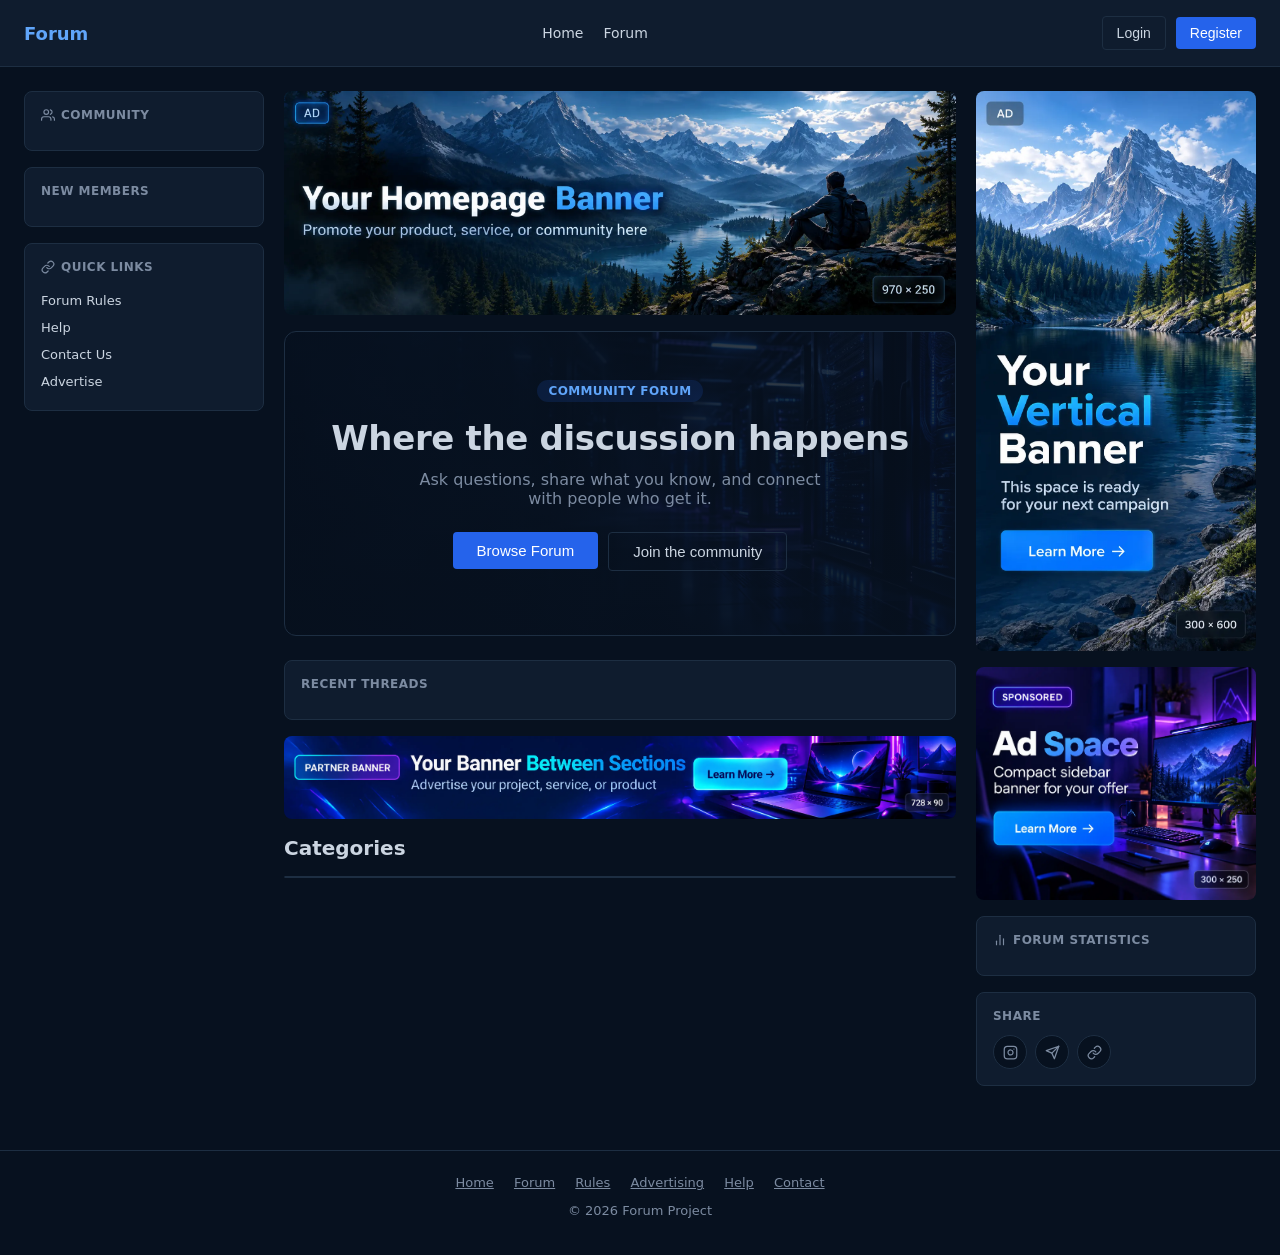
<file: index.html>
<!DOCTYPE html>
<html lang="en">
<head>
    <meta charset="UTF-8">
    <title>Forum</title>
    <link rel="stylesheet" href="css/main.css">
    <link rel="stylesheet" href="css/home.css">
</head>
<body>
    <nav id="navbar"></nav>

    <main class="page-shell">
        <div class="home-layout">

            <!-- Column 1: Community -->
            <div class="column-left">
                <div class="panel">
                    <h3>
                        <svg viewBox="0 0 24 24" fill="none" stroke="currentColor" stroke-width="2" stroke-linecap="round" stroke-linejoin="round"><path d="M17 21v-2a4 4 0 0 0-4-4H5a4 4 0 0 0-4 4v2"></path><circle cx="9" cy="7" r="4"></circle><path d="M23 21v-2a4 4 0 0 0-3-3.87"></path><path d="M16 3.13a4 4 0 0 1 0 7.75"></path></svg>
                        Community
                    </h3>
                    <div id="community-stats"></div>
                </div>

                <div class="panel">
                    <h3>New Members</h3>
                    <ul class="member-list" id="new-members-list"></ul>
                </div>

                <div class="panel">
                    <h3>
                        <svg viewBox="0 0 24 24" fill="none" stroke="currentColor" stroke-width="2" stroke-linecap="round" stroke-linejoin="round"><path d="M10 13a5 5 0 0 0 7.54.54l3-3a5 5 0 0 0-7.07-7.07l-1.72 1.71"></path><path d="M14 11a5 5 0 0 0-7.54-.54l-3 3a5 5 0 0 0 7.07 7.07l1.71-1.71"></path></svg>
                        Quick Links
                    </h3>
                    <ul class="link-list">
                        <li><a href="#">Forum Rules</a></li>
                        <li><a href="#">Help</a></li>
                        <li><a href="#">Contact Us</a></li>
                        <li><a href="#">Advertise</a></li>
                    </ul>
                </div>
            </div>

            <!-- Column 2: Main -->
            <div class="column-main">
                <a href="#" class="banner-slot banner-wide">
                    <img src="assets/banners/banner4-970x250.webp" alt="Advertisement">
                </a>

                <section class="hero">
                    <span class="hero-badge">Community Forum</span>
                    <h1>Where the discussion happens</h1>
                    <p>Ask questions, share what you know, and connect with people who get it.</p>
                    <div class="hero-actions">
                        <a href="forum.html"><button class="btn-primary">Browse Forum</button></a>
                        <a href="register.html"><button class="btn-ghost">Join the community</button></a>
                    </div>
                    <div class="hero-stats" id="hero-stats"></div>
                </section>

                <div class="panel">
                    <h3>Recent Threads</h3>
                    <div id="recent-threads-list"></div>
                </div>

                <a href="#" class="banner-slot banner-strip">
                    <img src="assets/banners/banner1-728x90.webp" alt="Advertisement">
                </a>

                <h2 class="section-heading">Categories</h2>
                <div id="category-grid" class="category-grid"></div>
            </div>

            <!-- Column 3: Sidebar -->
            <div class="column-right">
                <a href="#" class="banner-slot banner-tall">
                    <img src="assets/banners/banner3-300x600.webp" alt="Advertisement">
                </a>
                <a href="#" class="banner-slot banner-box">
                    <img src="assets/banners/banner2-300x250.webp" alt="Advertisement">
                </a>

                <div class="panel">
                    <h3>
                        <svg viewBox="0 0 24 24" fill="none" stroke="currentColor" stroke-width="2" stroke-linecap="round" stroke-linejoin="round"><line x1="18" y1="20" x2="18" y2="10"></line><line x1="12" y1="20" x2="12" y2="4"></line><line x1="6" y1="20" x2="6" y2="14"></line></svg>
                        Forum Statistics
                    </h3>
                    <div id="forum-stats"></div>
                </div>

                <div class="panel">
                    <h3>Share</h3>
                    <div class="share-row">
                        <a href="#" aria-label="Share on Instagram">
                            <svg viewBox="0 0 24 24" fill="none" stroke="currentColor" stroke-width="2" stroke-linecap="round" stroke-linejoin="round"><rect x="2" y="2" width="20" height="20" rx="5" ry="5"></rect><path d="M16 11.37A4 4 0 1 1 12.63 8 4 4 0 0 1 16 11.37z"></path><line x1="17.5" y1="6.5" x2="17.51" y2="6.5"></line></svg>
                        </a>
                        <a href="#" aria-label="Share on Telegram">
                            <svg viewBox="0 0 24 24" fill="none" stroke="currentColor" stroke-width="2" stroke-linecap="round" stroke-linejoin="round"><line x1="22" y1="2" x2="11" y2="13"></line><polygon points="22 2 15 22 11 13 2 9 22 2"></polygon></svg>
                        </a>
                        <a href="#" aria-label="Copy link">
                            <svg viewBox="0 0 24 24" fill="none" stroke="currentColor" stroke-width="2" stroke-linecap="round" stroke-linejoin="round"><path d="M10 13a5 5 0 0 0 7.54.54l3-3a5 5 0 0 0-7.07-7.07l-1.72 1.71"></path><path d="M14 11a5 5 0 0 0-7.54-.54l-3 3a5 5 0 0 0 7.07 7.07l1.71-1.71"></path></svg>
                        </a>
                    </div>
                </div>
            </div>

        </div>
    </main>

    <footer class="site-footer">
        <a href="index.html">Home</a>
        <a href="forum.html">Forum</a>
        <a href="#">Rules</a>
        <a href="#">Advertising</a>
        <a href="#">Help</a>
        <a href="#">Contact</a>
        <p>&copy; 2026 Forum Project</p>
    </footer>

    <script type="module" src="js/components/navbar.js"></script>
    <script type="module" src="js/pages/home.js"></script>
</body>
</html>
</file>
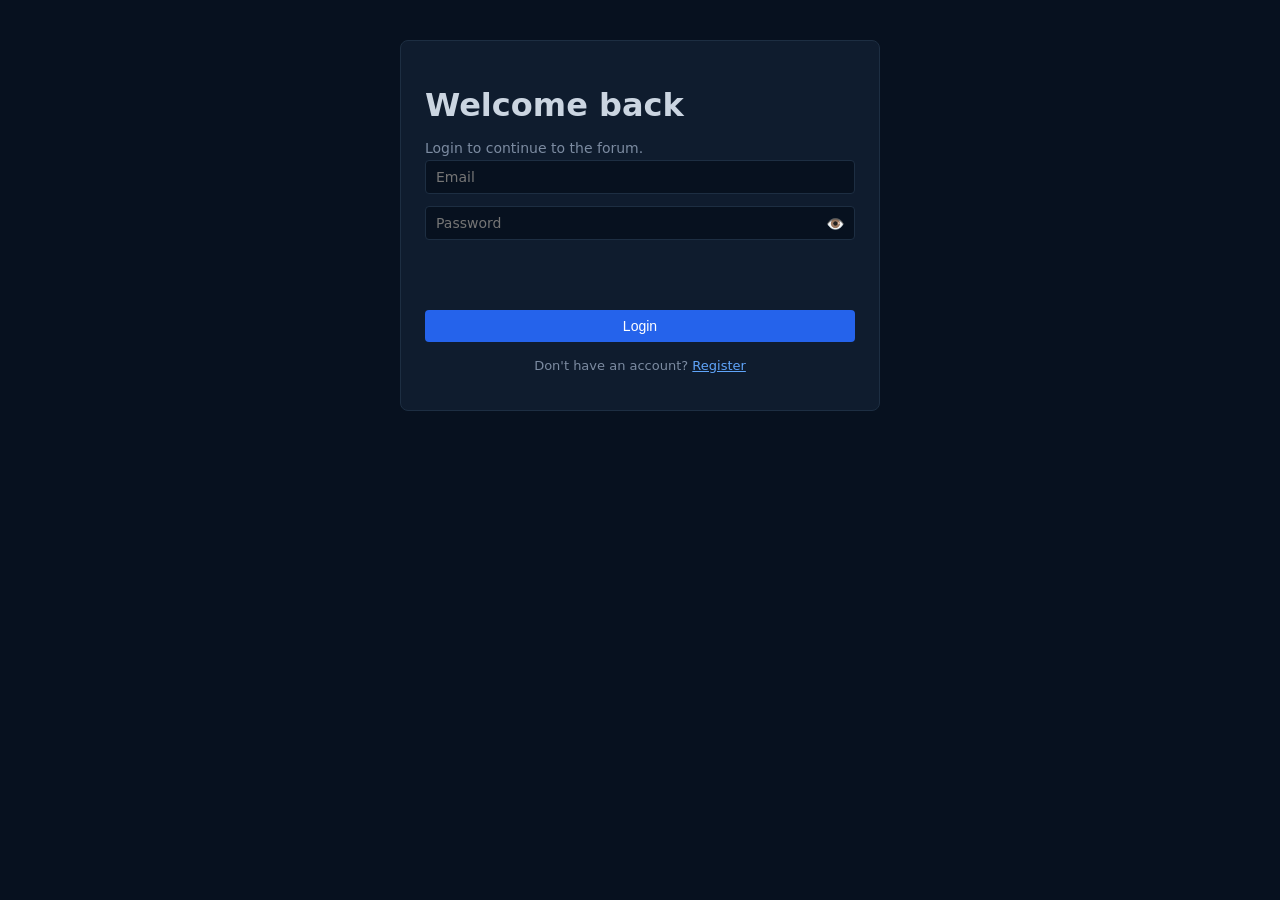
<file: account.html>
<!DOCTYPE html>
<html lang="en">
<head>
    <meta charset="UTF-8">
    <title>Account</title>
    <link rel="stylesheet" href="css/main.css">
</head>
<body>
    <nav id="navbar"></nav>

    <div class="container">
                <h1>Account</h1>
        <div id="profile-info"></div>
        <button id="logout-btn">Logout</button>
    </div>

    <script type="module" src="js/components/navbar.js"></script>
    <script type="module" src="js/pages/profile.js"></script>
</body>
</html>
</file>
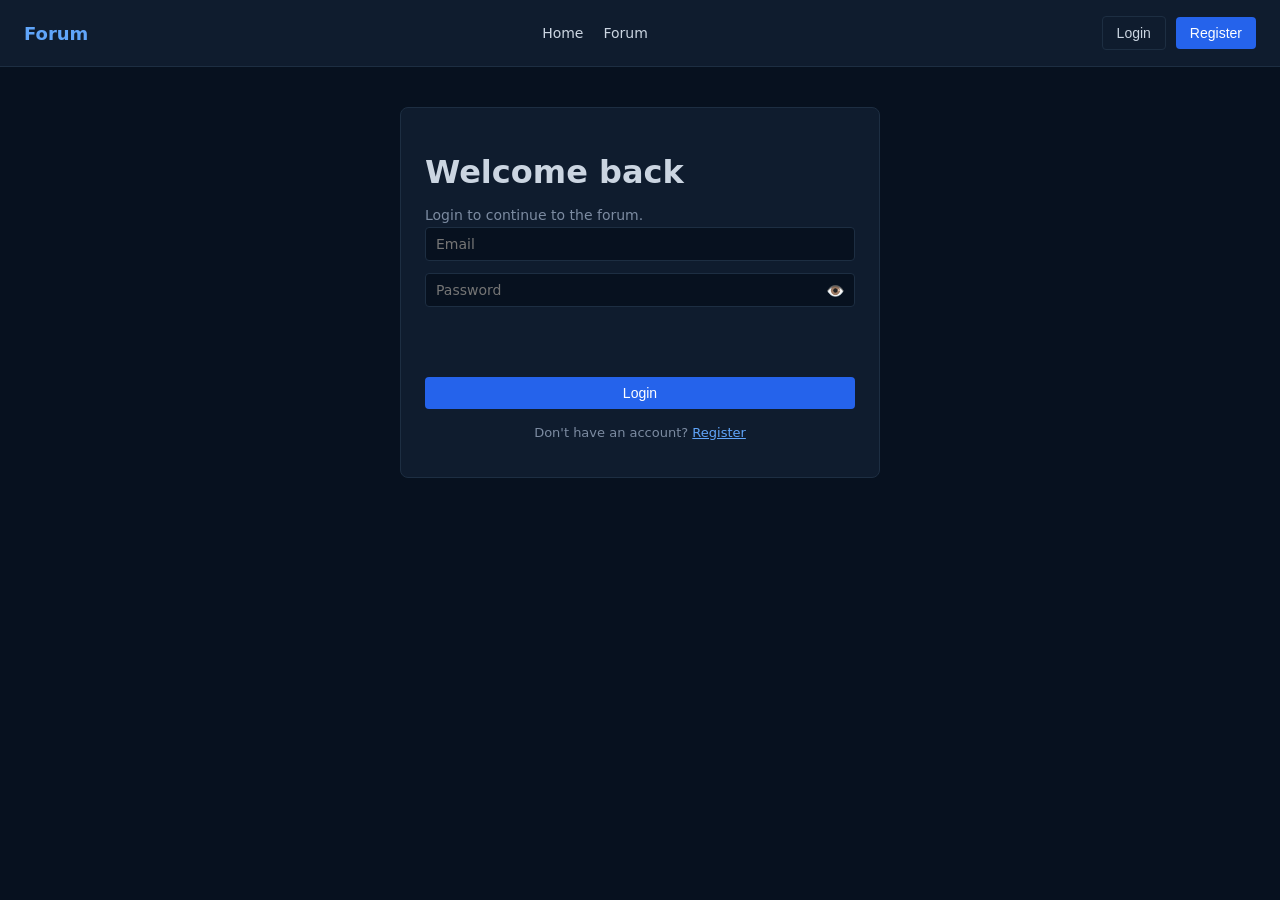
<file: create-thread.html>
<!DOCTYPE html>
<html lang="en">
<head>
    <meta charset="UTF-8">
    <title>New Thread</title>
    <link rel="stylesheet" href="css/main.css">
</head>
<body>
    <nav id="navbar"></nav>

    <div class="container">
                <h1>New Thread</h1>
        <form id="create-thread-form">
            <select name="categoryId" id="category-select" required></select>
            <input type="text" name="title" placeholder="Thread title" required>
            <label>
                <input type="checkbox" name="isAnonymous">
                Post anonymously
            </label>
            <p class="error-message" id="error-message"></p>
            <button type="submit">Create</button>
        </form>
    </div>

    <script type="module" src="js/components/navbar.js"></script>
    <script type="module" src="js/pages/create-thread.js"></script>
</body>
</html>
</file>
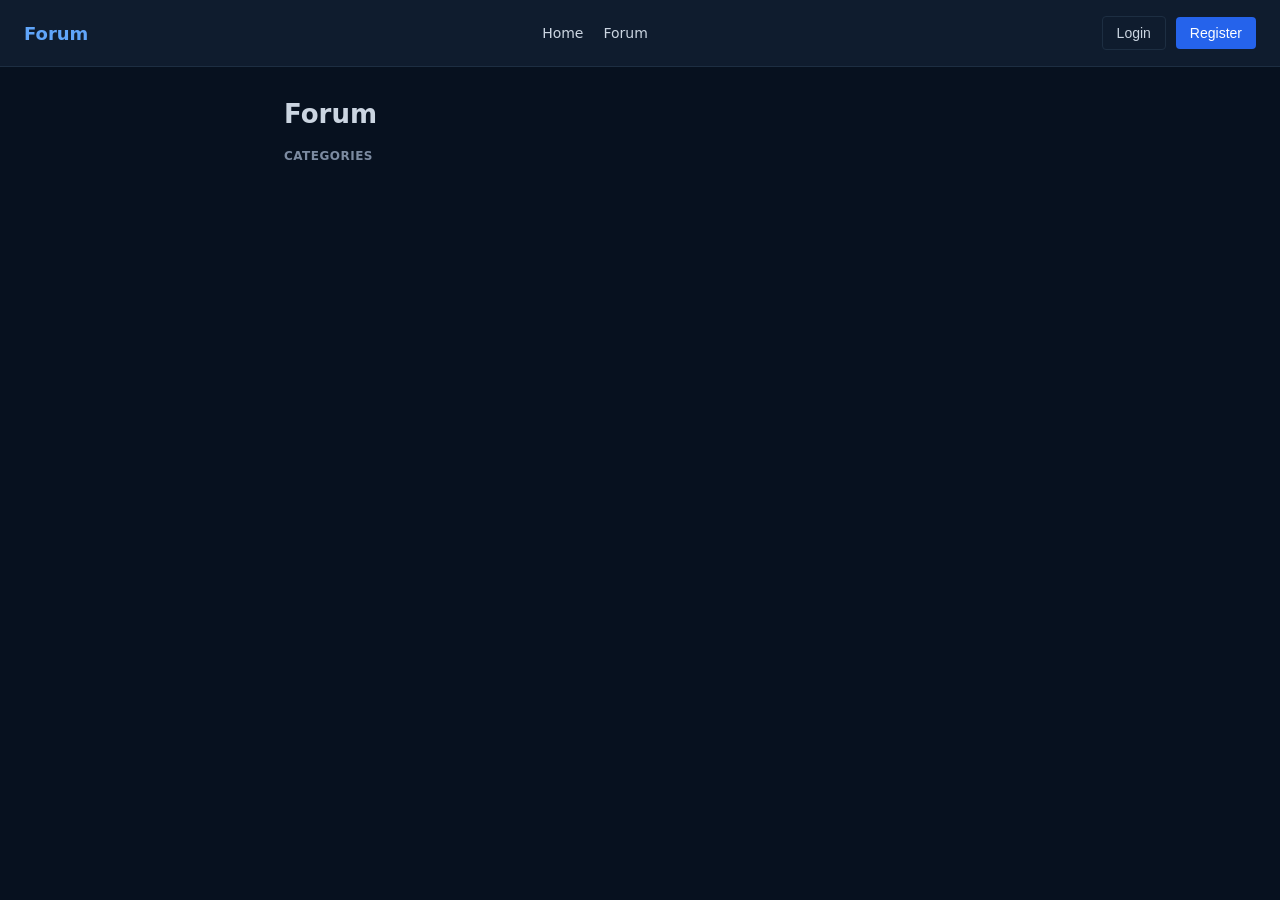
<file: forum.html>
<!DOCTYPE html>
<html lang="en">
<head>
    <meta charset="UTF-8">
    <title>Forum</title>
    <link rel="stylesheet" href="css/main.css">
    <link rel="stylesheet" href="css/forum.css">
</head>
<body>
    <nav id="navbar"></nav>

    <main class="page-shell forum-page">
        <h1 class="page-title">Forum</h1>

        <div class="panel category-chip-panel">
            <h3>Categories</h3>
            <div id="categories-list" class="category-chips"></div>
        </div>

        <div class="panel threads-panel" id="threads-panel" style="display: none;">
            <div class="threads-panel-header">
                <h2 id="threads-heading">Threads</h2>
                <a id="create-thread-link" href="create-thread.html" class="btn-primary-link">+ New thread</a>
            </div>
            <div id="threads-list"></div>
        </div>
    </main>

    <script type="module" src="js/components/navbar.js"></script>
    <script type="module" src="js/pages/forum.js"></script>
</body>
</html>
</file>
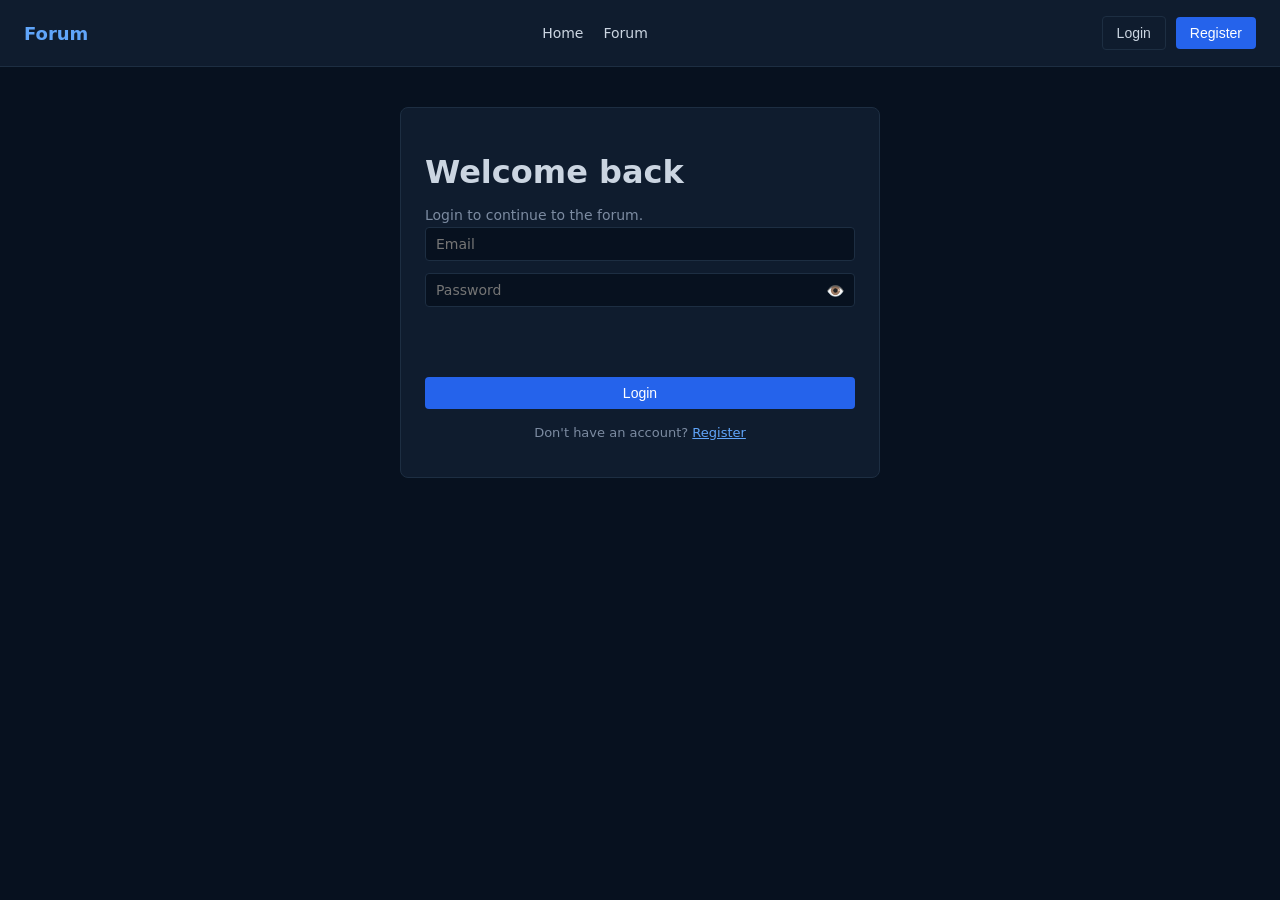
<file: login.html>
<!DOCTYPE html>
<html lang="en">
<head>
    <meta charset="UTF-8">
    <title>Login</title>
    <link rel="stylesheet" href="css/main.css">
    <link rel="stylesheet" href="css/auth.css">
</head>
<body>
    <nav id="navbar"></nav>

    <div class="container">
        <h1>Welcome back</h1>
        <p class="auth-subtitle">Login to continue to the forum.</p>

        <form id="login-form">
            <input type="email" name="email" placeholder="Email" required>

            <div class="password-field">
                <input type="password" name="password" placeholder="Password" required>
                <button type="button" class="toggle-password" aria-label="Show password">👁️</button>
            </div>

            <p class="error-message" id="error-message"></p>
            <button type="submit">Login</button>
        </form>

        <p class="auth-footer-link">Don't have an account? <a href="register.html">Register</a></p>
    </div>

    <script type="module" src="js/components/navbar.js"></script>
    <script type="module" src="js/pages/login.js"></script>
</body>
</html>
</file>
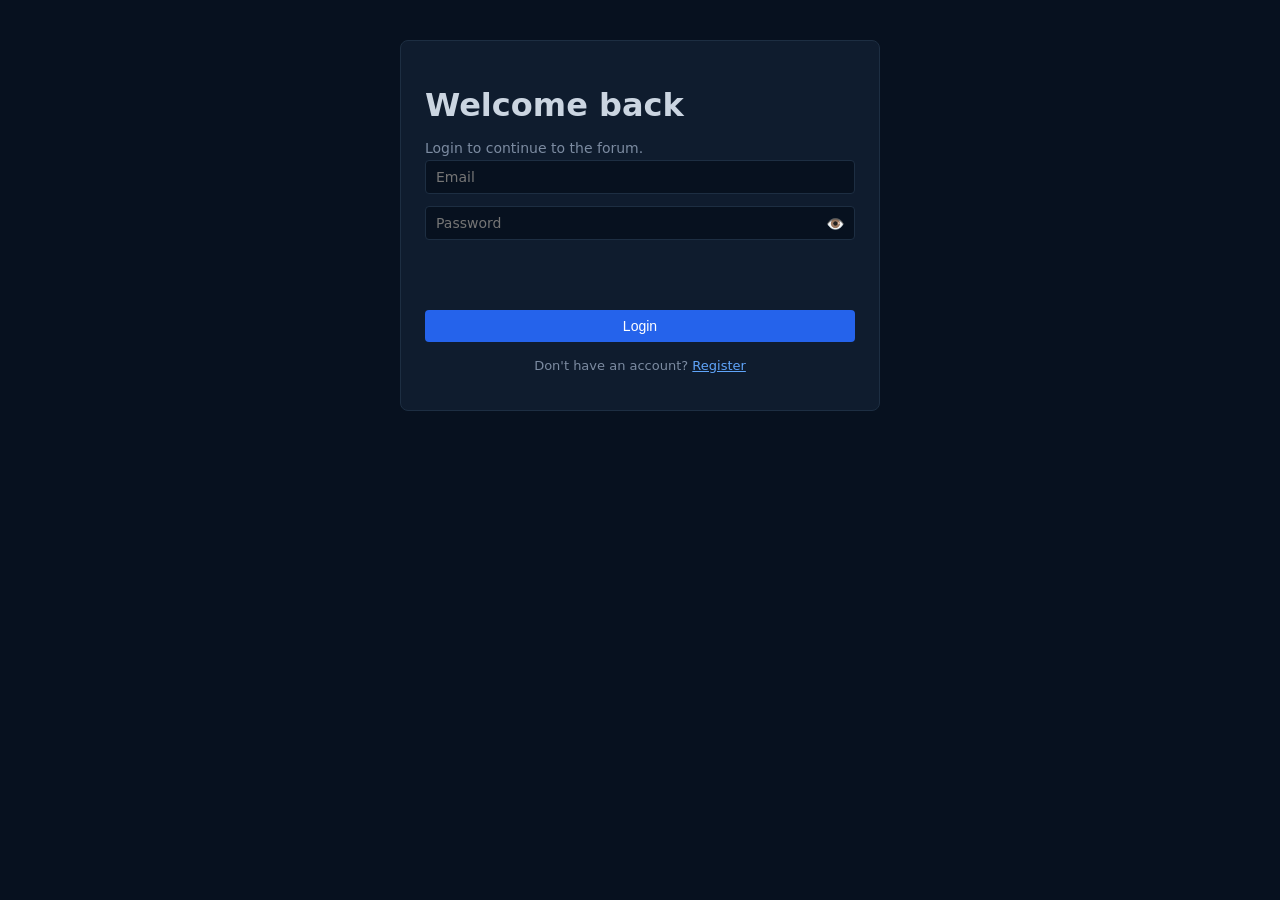
<file: moderator.html>
<!DOCTYPE html>
<html lang="en">
<head>
    <meta charset="UTF-8">
    <title>Moderator Tools</title>
    <link rel="stylesheet" href="css/main.css">
    <link rel="stylesheet" href="css/moderator.css">
</head>
<body>
    <nav id="navbar"></nav>

    <main class="page-shell moderator-page">
        <h1 class="page-title">Moderator Tools</h1>
        <p class="page-subtitle">Hide posts or lock threads by their ID.</p>

        <div class="panel">
            <h3>Hide / Unhide Post</h3>
            <form id="post-form" class="inline-form">
                <input type="number" name="postId" placeholder="Post ID" required min="1">
                <button type="submit" name="action" value="hide" class="btn-danger">Hide</button>
                <button type="submit" name="action" value="unhide" class="btn-success">Unhide</button>
            </form>
            <p class="status-message" id="post-message"></p>
        </div>

        <div class="panel">
            <h3>Lock / Unlock Thread</h3>
            <form id="thread-form" class="inline-form">
                <input type="number" name="threadId" placeholder="Thread ID" required min="1">
                <button type="submit" name="action" value="lock" class="btn-danger">Lock</button>
                <button type="submit" name="action" value="unlock" class="btn-success">Unlock</button>
            </form>
            <p class="status-message" id="thread-message"></p>
        </div>
    </main>

    <script type="module" src="js/components/navbar.js"></script>
    <script type="module" src="js/pages/moderator.js"></script>
</body>
</html>
</file>
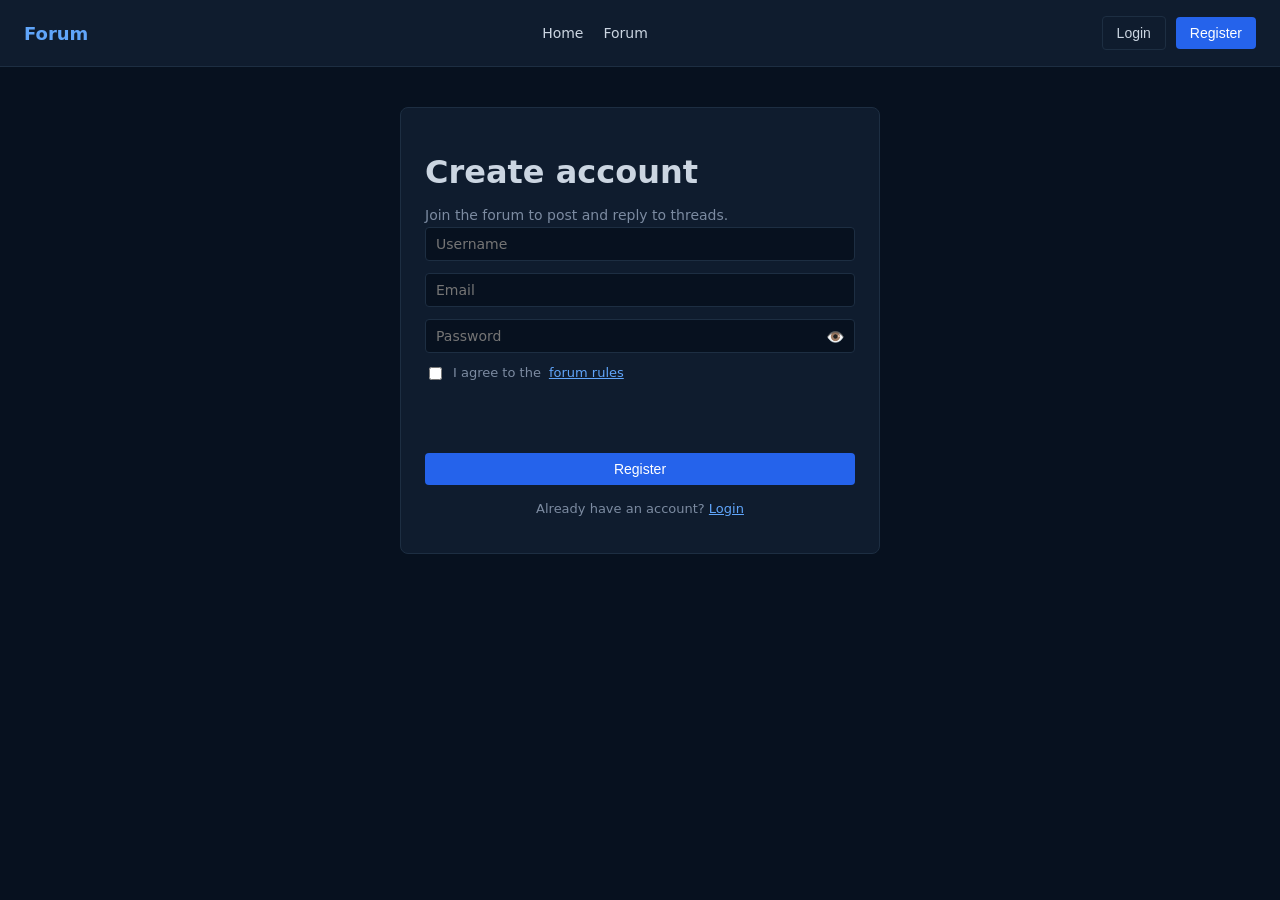
<file: register.html>
<!DOCTYPE html>
<html lang="en">
<head>
    <meta charset="UTF-8">
    <title>Registration</title>
    <link rel="stylesheet" href="css/main.css">
    <link rel="stylesheet" href="css/auth.css">
</head>
<body>
    <nav id="navbar"></nav>

    <div class="container">
        <h1>Create account</h1>
        <p class="auth-subtitle">Join the forum to post and reply to threads.</p>

        <form id="register-form">
            <input type="text" name="username" placeholder="Username" required>
            <input type="email" name="email" placeholder="Email" required>

            <div class="password-field">
                <input type="password" name="password" placeholder="Password" required>
                <button type="button" class="toggle-password" aria-label="Show password">👁️</button>
            </div>

            <label class="checkbox-label">
                <input type="checkbox" name="terms" required>
                I agree to the <a href="#">forum rules</a>
            </label>

            <p class="error-message" id="error-message"></p>
            <button type="submit">Register</button>
        </form>

        <p class="auth-footer-link">Already have an account? <a href="login.html">Login</a></p>
    </div>

    <script type="module" src="js/components/navbar.js"></script>
    <script type="module" src="js/pages/register.js"></script>
</body>
</html>
</file>
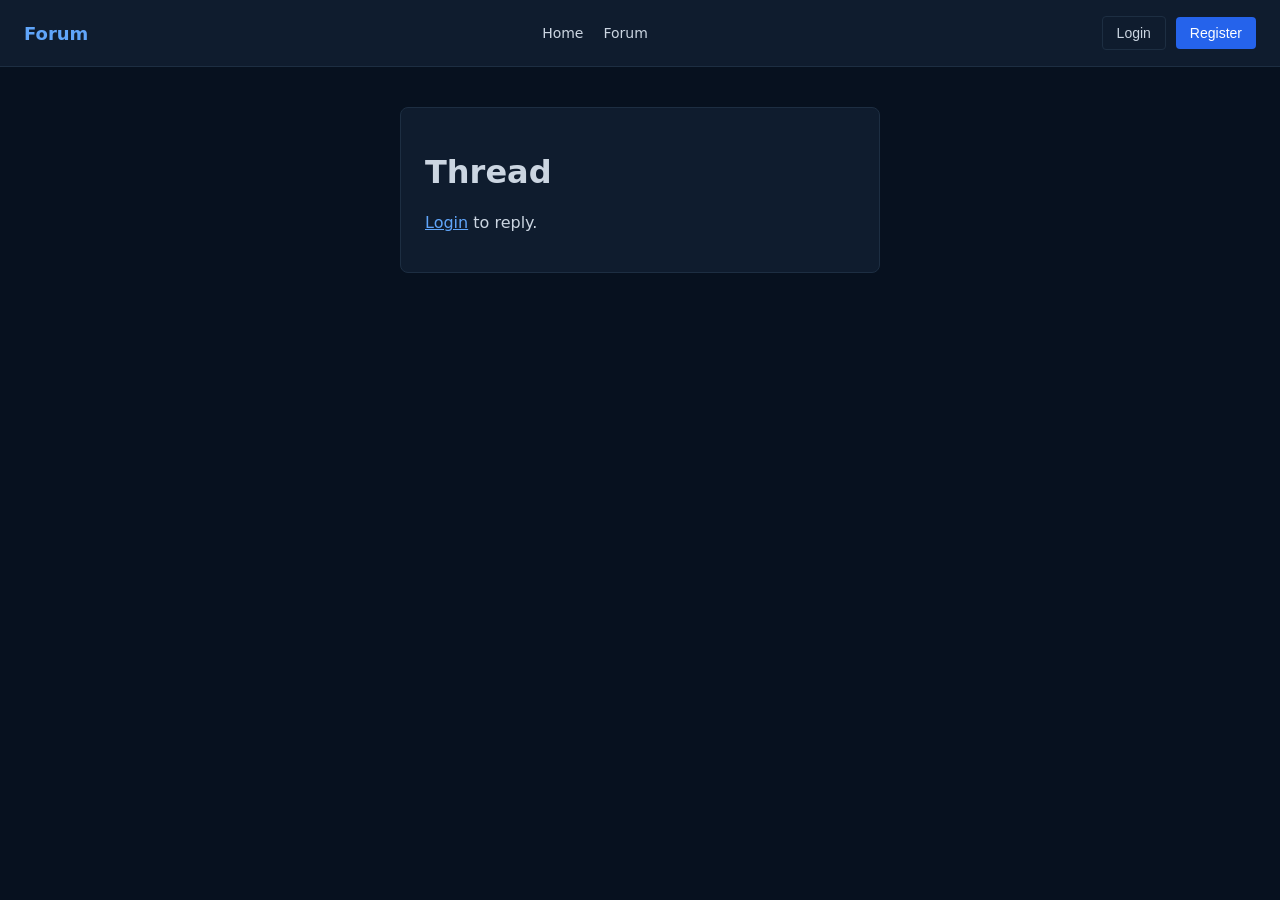
<file: thread.html>
<!DOCTYPE html>
<html lang="en">
<head>
    <meta charset="UTF-8">
    <title>Thread</title>
    <link rel="stylesheet" href="css/main.css">
    <link rel="stylesheet" href="css/forum.css">
</head>
<body>
    <nav id="navbar"></nav>

    <div class="container">
                <h1>Thread</h1>

        <div id="posts-list"></div>

        <div id="post-form-wrapper" style="display: none;">
            <h2>Reply</h2>
            <form id="post-form">
                <textarea name="content" rows="4" placeholder="Write a reply..." required></textarea>
                <p class="error-message" id="error-message"></p>
                <button type="submit">Post</button>
            </form>
        </div>
        <p id="login-to-reply" style="display: none;"><a href="login.html">Login</a> to reply.</p>
    </div>

    <script type="module" src="js/components/navbar.js"></script>
    <script type="module" src="js/pages/thread.js"></script>
</body>
</html>
</file>
<file: css/main.css>
:root {
    --bg: #07111F;
    --surface: #0F1C2E;
    --surface-hover: #16283d;
    --border: #1d2e42;
    --primary: #2563EB;
    --primary-hover: #1d4ed8;
    --secondary: #60A5FA;
    --text: #CBD5E1;
    --text-muted: #7c8ba1;
    --danger: #dc2626;
    --danger-hover: #b91c1c;
    --success: #16a34a;
    --success-hover: #15803d;
}

* {
    box-sizing: border-box;
}

body {
    margin: 0;
    font-family: system-ui, sans-serif;
    background: var(--bg);
    color: var(--text);
}

a {
    color: var(--secondary);
}

.page-shell {
    max-width: 1440px;
    margin: 0 auto;
    padding: 0 24px;
}

.container {
    max-width: 480px;
    margin: 40px auto;
    padding: 24px;
    background: var(--surface);
    border: 1px solid var(--border);
    border-radius: 8px;
}

form {
    display: flex;
    flex-direction: column;
    gap: 12px;
}

input,
select,
textarea {
    padding: 8px 10px;
    font-size: 14px;
    font-family: inherit;
    border: 1px solid var(--border);
    border-radius: 4px;
    background: var(--bg);
    color: var(--text);
}

button {
    padding: 8px 14px;
    font-size: 14px;
    border: none;
    border-radius: 4px;
    background: var(--primary);
    color: #fff;
    cursor: pointer;
}

button:hover {
    background: var(--primary-hover);
}

button:disabled {
    opacity: 0.5;
    cursor: not-allowed;
}

.btn-ghost {
    background: transparent;
    border: 1px solid var(--border);
    color: var(--text);
}

.btn-ghost:hover:not(:disabled) {
    background: var(--surface-hover);
}

.btn-danger {
    background: var(--danger);
}

.btn-danger:hover:not(:disabled) {
    background: var(--danger-hover);
}

.btn-success {
    background: var(--success);
}

.btn-success:hover:not(:disabled) {
    background: var(--success-hover);
}

.btn-small {
    padding: 5px 10px;
    font-size: 12px;
}

.error-message {
    color: var(--danger);
    font-size: 14px;
    min-height: 18px;
}

/* Toasts */

.toast-container {
    position: fixed;
    right: 20px;
    bottom: 20px;
    display: flex;
    flex-direction: column;
    gap: 8px;
    z-index: 1000;
}

.toast {
    padding: 10px 16px;
    border-radius: 8px;
    font-size: 13px;
    color: #fff;
    background: var(--surface);
    border: 1px solid var(--border);
    box-shadow: 0 8px 20px rgba(0, 0, 0, 0.35);
}

.toast-success {
    border-color: var(--success);
}

.toast-error {
    border-color: var(--danger);
}

/* Navbar */

.navbar {
    display: flex;
    align-items: center;
    justify-content: space-between;
    padding: 16px 24px;
    background: var(--surface);
    border-bottom: 1px solid var(--border);
}

.navbar-brand {
    font-weight: 700;
    font-size: 18px;
    color: var(--secondary);
    text-decoration: none;
}

.navbar-links {
    display: flex;
    gap: 20px;
    align-items: center;
}

.navbar-links a {
    color: var(--text);
    text-decoration: none;
    font-size: 14px;
}

.navbar-links a:hover {
    color: var(--secondary);
}

.navbar-auth {
    display: flex;
    gap: 10px;
    align-items: center;
}

.navbar-auth .btn-ghost {
    background: transparent;
    border: 1px solid var(--border);
    color: var(--text);
}

.navbar-auth .btn-ghost:hover {
    background: var(--surface-hover);
}

.navbar-profile {
    display: flex;
    align-items: center;
    gap: 8px;
    text-decoration: none;
}

.navbar-username {
    color: var(--text);
    font-size: 14px;
}

.navbar-profile:hover .navbar-username {
    color: var(--secondary);
}

.avatar {
    width: 28px;
    height: 28px;
    border-radius: 50%;
    display: flex;
    align-items: center;
    justify-content: center;
    color: #fff;
    font-size: 13px;
    font-weight: 600;
    flex-shrink: 0;
}

/* Hero */

.hero {
    padding: 48px 32px 36px;
    text-align: center;
    border: 1px solid var(--border);
    border-radius: 12px;
    margin-bottom: 24px;
    background:
        linear-gradient(180deg, rgba(7, 17, 31, 0.82), rgba(7, 17, 31, 0.93)),
        url('../assets/images/hero.webp') center / cover no-repeat;
}

.hero-badge {
    display: inline-block;
    padding: 4px 12px;
    border-radius: 999px;
    background: rgba(37, 99, 235, 0.15);
    color: var(--secondary);
    font-size: 12px;
    font-weight: 600;
    letter-spacing: 0.03em;
    text-transform: uppercase;
    margin-bottom: 16px;
}

.hero h1 {
    font-size: 34px;
    margin: 0 0 12px;
    letter-spacing: -0.01em;
}

.hero p {
    color: var(--text-muted);
    font-size: 16px;
    margin: 0 auto 24px;
    max-width: 440px;
}

.hero-actions {
    display: flex;
    justify-content: center;
    gap: 10px;
    margin-bottom: 28px;
}

.hero .btn-primary {
    font-size: 15px;
    padding: 10px 24px;
}

.hero .btn-ghost {
    font-size: 15px;
    padding: 10px 24px;
}

.hero-stats {
    display: flex;
    justify-content: center;
    gap: 32px;
}

.hero-stat {
    text-align: center;
}

.hero-stat strong {
    display: block;
    font-size: 20px;
    color: var(--text);
}

.hero-stat span {
    font-size: 12px;
    color: var(--text-muted);
    text-transform: uppercase;
    letter-spacing: 0.03em;
}

/* Category cards */

.section-heading {
    font-size: 20px;
    margin-bottom: 16px;
}

.category-grid {
    display: flex;
    flex-direction: column;
    background: var(--surface);
    border: 1px solid var(--border);
    border-radius: 12px;
    overflow: hidden;
    margin-bottom: 48px;
}

.category-row {
    display: flex;
    align-items: center;
    gap: 14px;
    padding: 12px 18px;
    border-bottom: 1px solid var(--border);
    transition: background-color 0.15s ease;
}

.category-row:last-child {
    border-bottom: none;
}

.category-row:hover {
    background: var(--surface-hover);
}

.category-row-link {
    text-decoration: none;
    color: var(--text);
    display: flex;
    align-items: center;
}

.category-icon {
    width: 36px;
    height: 36px;
    flex-shrink: 0;
    border-radius: 9px;
    display: flex;
    align-items: center;
    justify-content: center;
}

.category-icon svg {
    width: 17px;
    height: 17px;
}

.category-row-main {
    flex: 2;
    min-width: 0;
    flex-direction: column;
    align-items: flex-start;
}

.category-row-main h3 {
    margin: 0 0 2px;
    color: var(--text);
    font-size: 15px;
    font-weight: 700;
}

.category-row-main p {
    margin: 0;
    color: var(--text-muted);
    font-size: 12px;
    line-height: 1.35;
    display: -webkit-box;
    -webkit-line-clamp: 2;
    line-clamp: 2;
    -webkit-box-orient: vertical;
    overflow: hidden;
    max-width: 480px;
}

.category-row-stats {
    flex: 0 0 80px;
    text-align: center;
}

.category-row-stats strong {
    display: block;
    font-size: 18px;
    color: var(--text);
}

.category-row-stats span {
    font-size: 11px;
    color: var(--text-muted);
    text-transform: uppercase;
    letter-spacing: 0.03em;
}

.category-row-activity {
    flex: 1;
    min-width: 0;
    text-align: right;
}

.category-last-thread {
    display: block;
    color: var(--text);
    font-size: 13px;
    text-decoration: none;
    overflow: hidden;
    text-overflow: ellipsis;
    white-space: nowrap;
}

.category-last-thread:hover {
    color: var(--secondary);
}

.category-last-meta {
    font-size: 12px;
    color: var(--text-muted);
    margin-top: 2px;
}

@media (max-width: 640px) {
    .category-row {
        flex-wrap: wrap;
    }

    .category-row-stats,
    .category-row-activity {
        flex: 1 1 auto;
        text-align: left;
    }
}

/* Footer */

.site-footer {
    margin-top: 48px;
    padding: 24px;
    border-top: 1px solid var(--border);
    color: var(--text-muted);
    font-size: 13px;
    text-align: center;
}

.site-footer a {
    color: var(--text-muted);
    margin: 0 8px;
}

.site-footer a:hover {
    color: var(--secondary);
}
</file>
<file: css/home.css>
.home-layout {
    display: grid;
    grid-template-columns: 240px 1fr 280px;
    gap: 20px;
    margin: 24px 0 48px;
}

@media (max-width: 900px) {
    .home-layout {
        grid-template-columns: 1fr;
    }
}

.panel {
    background: var(--surface);
    border: 1px solid var(--border);
    border-radius: 8px;
    padding: 16px;
    margin-bottom: 16px;
}

.panel h3 {
    margin: 0 0 12px;
    font-size: 12px;
    text-transform: uppercase;
    letter-spacing: 0.04em;
    color: var(--text-muted);
    display: flex;
    align-items: center;
    gap: 6px;
}

.panel h3 svg {
    width: 14px;
    height: 14px;
    flex-shrink: 0;
}

.stat-row {
    display: flex;
    justify-content: space-between;
    font-size: 13px;
    padding: 4px 0;
}

.stat-row span:last-child {
    color: var(--secondary);
    font-weight: 600;
}

.member-list,
.link-list {
    list-style: none;
    padding: 0;
    margin: 0;
}

.member-list li {
    display: flex;
    align-items: center;
    gap: 8px;
    padding: 6px 0;
    font-size: 13px;
}

.avatar-sm {
    width: 24px;
    height: 24px;
    font-size: 11px;
}

.member-date {
    color: var(--text-muted);
    font-size: 11px;
    margin-left: auto;
}

.link-list li {
    padding: 4px 0;
}

.link-list a {
    font-size: 13px;
    color: var(--text);
    text-decoration: none;
}

.link-list a:hover {
    color: var(--secondary);
}

.banner-placeholder {
    border: 1px dashed var(--border);
    border-radius: 8px;
    display: flex;
    align-items: center;
    justify-content: center;
    color: var(--text-muted);
    font-size: 12px;
    margin-bottom: 16px;
}

.banner-slot {
    display: block;
    margin-bottom: 16px;
    border-radius: 8px;
    overflow: hidden;
}

.banner-slot img {
    display: block;
    width: 100%;
    height: auto;
}

.recent-thread-item {
    display: flex;
    align-items: center;
    gap: 12px;
    padding: 12px 0;
    border-bottom: 1px solid var(--border);
}

.recent-thread-item:last-child {
    border-bottom: none;
}

.recent-thread-body {
    flex: 1;
    min-width: 0;
}

.recent-thread-item a {
    text-decoration: none;
    color: var(--text);
    font-size: 14px;
    font-weight: 500;
    display: block;
    overflow: hidden;
    text-overflow: ellipsis;
    white-space: nowrap;
}

.recent-thread-item a:hover {
    color: var(--secondary);
}

.recent-thread-meta {
    display: flex;
    align-items: center;
    gap: 6px;
    margin-top: 4px;
}

.category-tag {
    background: var(--bg);
    border: 1px solid var(--border);
    color: var(--text-muted);
    font-size: 11px;
    padding: 2px 8px;
    border-radius: 999px;
}

.recent-thread-meta .dot {
    color: var(--text-muted);
    font-size: 11px;
}

.recent-thread-meta .author-name {
    color: var(--text-muted);
    font-size: 12px;
}

.recent-thread-meta .time {
    margin-left: auto;
    color: var(--text-muted);
    font-size: 11px;
    flex-shrink: 0;
}

.share-row {
    display: flex;
    gap: 8px;
}

.share-row a {
    width: 34px;
    height: 34px;
    border-radius: 50%;
    background: var(--bg);
    border: 1px solid var(--border);
    display: flex;
    align-items: center;
    justify-content: center;
    text-decoration: none;
    color: var(--text-muted);
    flex-shrink: 0;
}

.share-row a svg {
    width: 15px;
    height: 15px;
}

.share-row a:hover {
    border-color: var(--secondary);
    color: var(--secondary);
}
</file>
<file: css/forum.css>
.forum-page {
    margin: 32px auto 64px;
    max-width: 760px;
}

.page-title {
    font-size: 26px;
    margin: 0 0 20px;
}

.category-chip-panel h3 {
    margin: 0 0 12px;
    font-size: 12px;
    text-transform: uppercase;
    letter-spacing: 0.04em;
    color: var(--text-muted);
}

.category-chips {
    display: flex;
    gap: 8px;
    flex-wrap: wrap;
}

.category-chip {
    background: var(--bg);
    color: var(--text);
    border: 1px solid var(--border);
    border-radius: 999px;
    padding: 8px 16px;
    font-size: 13px;
    font-weight: 500;
}

.category-chip:hover {
    border-color: var(--secondary);
}

.category-chip.active {
    background: var(--primary);
    border-color: var(--primary);
    color: #fff;
}

.threads-panel {
    margin-top: 16px;
}

.threads-panel-header {
    display: flex;
    align-items: center;
    justify-content: space-between;
    margin-bottom: 8px;
}

.threads-panel-header h2 {
    margin: 0;
    font-size: 16px;
}

.btn-primary-link {
    background: var(--primary);
    color: #fff;
    text-decoration: none;
    font-size: 13px;
    font-weight: 600;
    padding: 8px 14px;
    border-radius: 6px;
}

.btn-primary-link:hover {
    background: var(--primary-hover);
}

.thread-item {
    display: flex;
    align-items: center;
    gap: 12px;
    padding: 12px 0;
    border-bottom: 1px solid var(--border);
}

.thread-item:last-child {
    border-bottom: none;
}

.thread-item-body {
    flex: 1;
    min-width: 0;
}

.thread-item a {
    color: var(--text);
    text-decoration: none;
    font-size: 14px;
    font-weight: 500;
}

.thread-item a:hover {
    color: var(--secondary);
}

.thread-item-meta {
    margin-top: 2px;
    font-size: 12px;
    color: var(--text-muted);
    display: flex;
    align-items: center;
    gap: 6px;
}

.empty-state {
    color: var(--text-muted);
    font-size: 13px;
    padding: 12px 0;
}

/* Post view (thread.html reuses these classes) */

.post-item {
    padding: 12px 0;
    border-bottom: 1px solid var(--border);
}

.post-author {
    font-weight: 600;
    font-size: 13px;
    margin: 0 0 4px;
    color: var(--text);
}

.post-content {
    margin: 0 0 8px;
    white-space: pre-wrap;
    color: var(--text);
}

.edit-textarea {
    width: 100%;
    font-family: inherit;
    font-size: 14px;
    background: var(--bg);
    color: var(--text);
    border: 1px solid var(--border);
    border-radius: 4px;
    padding: 8px;
}
</file>
<file: css/auth.css>
.auth-subtitle {
    color: var(--text-muted);
    font-size: 14px;
    margin-top: -6px;
    margin-bottom: 4px;
}

.password-field {
    position: relative;
}

.password-field input {
    width: 100%;
    padding-right: 36px;
}

.toggle-password {
    position: absolute;
    right: 4px;
    top: 50%;
    transform: translateY(-50%);
    background: transparent;
    border: none;
    padding: 2px 6px;
    font-size: 15px;
    line-height: 1;
}

.toggle-password:hover {
    background: transparent;
}

.checkbox-label {
    display: flex;
    align-items: flex-start;
    gap: 8px;
    font-size: 13px;
    color: var(--text-muted);
}

.checkbox-label input {
    width: auto;
    margin-top: 2px;
}

.auth-footer-link {
    margin-top: 16px;
    text-align: center;
    font-size: 13px;
    color: var(--text-muted);
}
</file>
<file: css/moderator.css>
.moderator-page {
    max-width: 560px;
    margin: 32px auto 64px;
}

.page-title {
    font-size: 26px;
    margin: 0 0 4px;
}

.page-subtitle {
    color: var(--text-muted);
    font-size: 14px;
    margin: 0 0 24px;
}

.inline-form {
    display: flex;
    flex-direction: row;
    gap: 8px;
}

.inline-form input {
    flex: 1;
}

.status-message {
    margin: 10px 0 0;
    font-size: 13px;
    min-height: 18px;
}

.status-message.success {
    color: var(--success);
}

.status-message.error {
    color: var(--danger);
}
</file>
